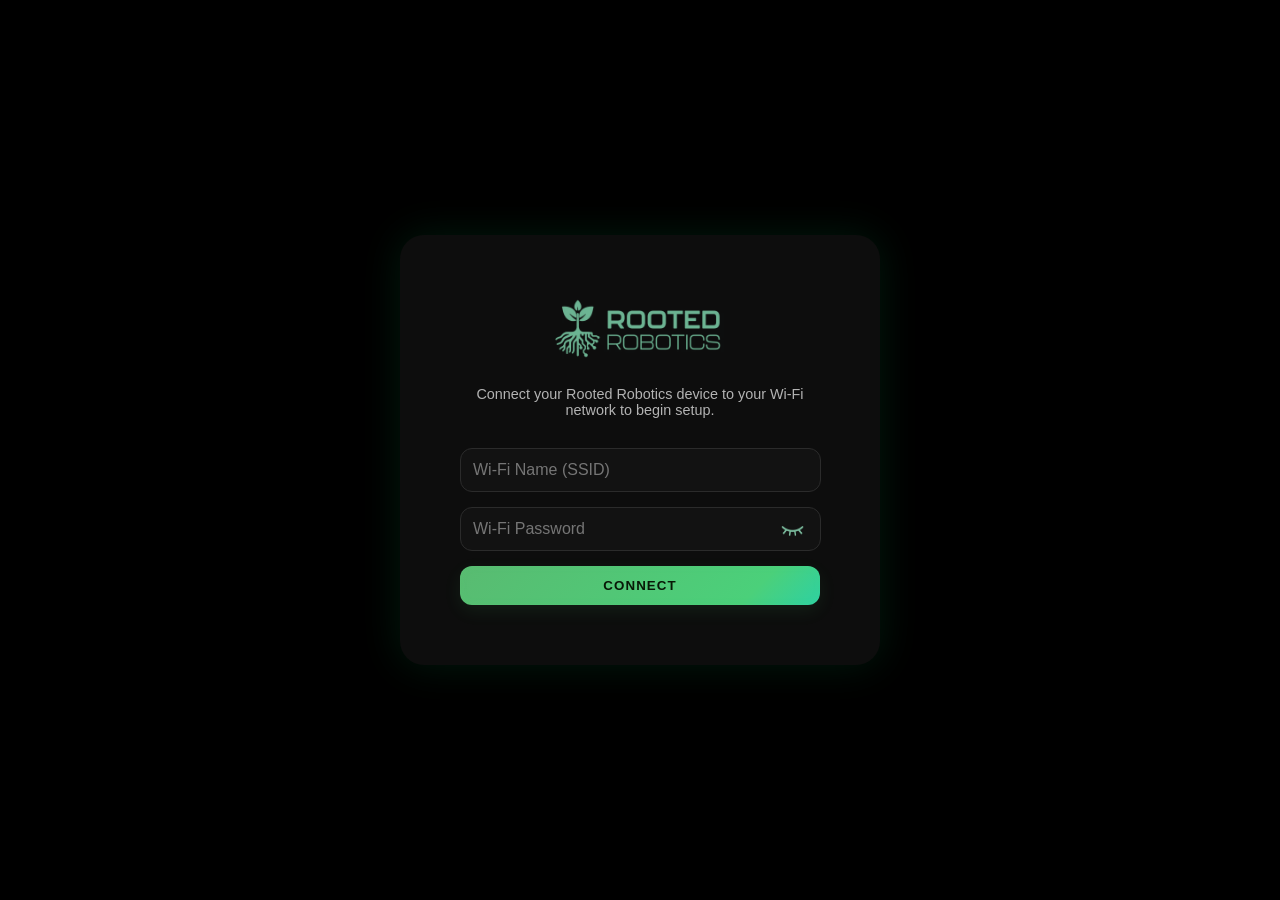
<file: wifi/captive-portal/templates/index.html>
<!DOCTYPE html>
<html lang="en">
<head>
  <meta charset="UTF-8">
  <title>Rooted Robotics | Wi-Fi Setup</title>
  <link rel="stylesheet" href="../static/style.css">
</head>
<body>
  <div class="container">
    <div class="logo">
      <img src="../static/img/rooted.avif" alt="logo" />
    </div>
    <p class="description">
      Connect your Rooted Robotics device to your Wi-Fi network to begin setup.
    </p>

    <form action="/connect" method="POST" class="wifi-form" id="wifi-form">
      <input type="text" name="ssid" placeholder="Wi-Fi Name (SSID)" required>

      <div class="password-wrapper">
        <input type="password" name="password" placeholder="Wi-Fi Password" required id="password">
        <button type="button" class="toggle-password" onclick="togglePassword()" aria-pressed="false" aria-label="Toggle password visibility">
          <img id="toggle-img" src="../static/img/closed-eyes.png" alt="Show password" class="look-button">
        </button>
      </div>

      <button type="submit" class="connect-button">CONNECT</button>
    </form>

    <div id="status-message" class="status-message" style="display: none;">
      <h3>Your machine is connecting to the internet.</h3>
      <p>If the hotspot reappears, connection failed. Please try again with corrected username and password. 
      If you continue to have issues, please contact support at <a href="mailto:support@rootedrobotics.com">support@rootedrobotics.com</a>.</p>
    </div>

    <script>
      function togglePassword() {
        const passwordInput = document.getElementById('password');
        const toggleButton = document.querySelector('.toggle-password');
        const toggleImg = document.getElementById('toggle-img');
        const isPressed = toggleButton.getAttribute('aria-pressed') === 'true';

        if (isPressed) {
          passwordInput.type = 'password';
          toggleButton.setAttribute('aria-pressed', 'false');
          toggleImg.src = '../static/img/closed-eyes.png';
          toggleImg.alt = 'Show password';
        } else {
          passwordInput.type = 'text';
          toggleButton.setAttribute('aria-pressed', 'true');
          toggleImg.src = '../static/img/eyeball-icon-png-eye-icon-1.png';
          toggleImg.alt = 'Hide password';
        }
      }

      document.getElementById('wifi-form').addEventListener('submit', function() {
        document.getElementById('status-message').style.display = 'block';
        document.querySelector('.wifi-form').style.display = 'none';
        document.querySelector('.description').style.display = 'none';
      });
    </script>
  </div>
</body>
</html>
</file>
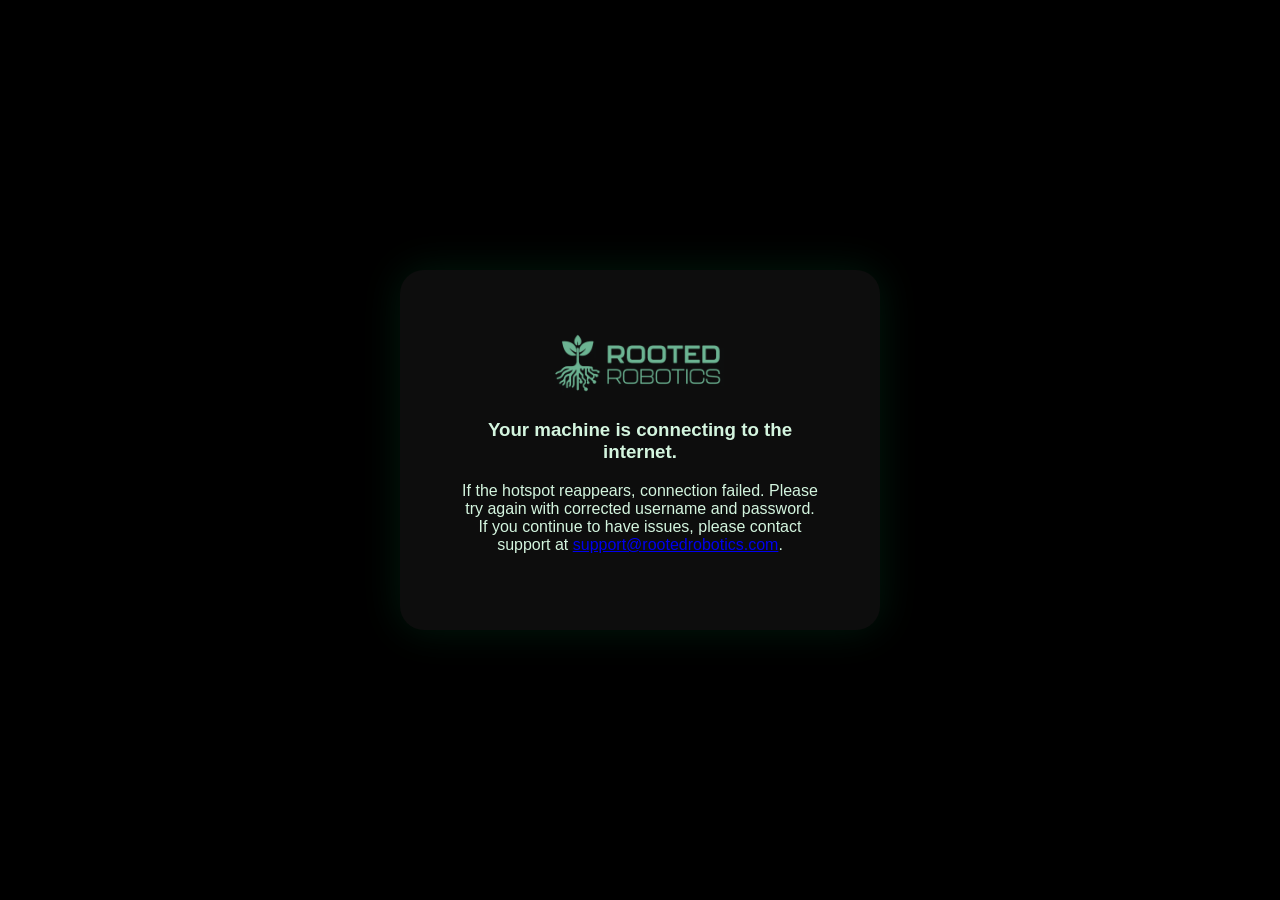
<file: wifi/captive-portal/templates/success.html>
<!DOCTYPE html>
<html lang="en">
<head>
  <meta charset="UTF-8">
  <title>Connected | Rooted Robotics</title>
  <link rel="stylesheet" href="../static/style.css">
</head>
<body>
  <div class="container">
      <div class="logo">
      <img src="../static/img/rooted.avif" alt="logo" />
      <!-- <h1>ROOTED ROBOTICS</h1> -->
    </div>
    <h3>Your machine is connecting to the internet.</h3>
    <p>If the hotspot reappears, connection failed. Please try again with corrected username and password. 
    If you continue to have issues, please contact support at <a href="mailto:support@rootedrobotics.com">support@rootedrobotics.com</a>.
    </p>
  </div>
</body>
</html>
</file>
<file: wifi/captive-portal/static/style.css>
body {
  font-family: "Inter", "Helvetica Neue", sans-serif;
  background-color: #000;
  color: #d4f5df;
  text-align: center;
  margin: 0;
  height: 100vh;
  display: flex;
  justify-content: center;
  align-items: center;
}


.container {
  background-color: #0d0d0d;
  padding: 60px;
  border-radius: 24px;
  box-shadow: 0 0 40px rgba(0, 255, 128, 0.1);
  width: 360px;

}

.logo img {
  width: 200px;
  filter: brightness(0) saturate(100%) invert(60%) sepia(30%) saturate(400%) hue-rotate(100deg);
}
.logo h1 {
  color: #5bf582;
  font-weight: 600;
  letter-spacing: 2px;
  margin-top: 10px;
  font-size: 1.3em;
}

.description {
  font-size: 0.9em;
  color: #b3b3b3;
  margin: 20px 0 30px 0;
}

.wifi-form input {
  display: block;
  width: 93%;
  margin-bottom: 15px;
  padding: 12px;
  border: 1px solid #2b2b2b;
  border-radius: 12px;
  background-color: #121212;
  color: #d4f5df;
  font-size: 1em;
  outline: none;
  transition: border-color 0.2s;
}

.wifi-form input:focus {
  border-color: #bee8c8;
}


.connect-button {
  width: 100%;
  padding: 12px;
  border: none;
  border-radius: 12px;
  background: linear-gradient(135deg, #59bb71 0%, #4bd07a 80%, #2ed1a2 100%);
  color: #081907;
  font-family: "Inter", "Helvetica Neue", sans-serif;
  font-weight: 700;
  letter-spacing: 0.08em;
  text-transform: uppercase;
  cursor: pointer;
  /* transition: transform 0.12s ease-in-out, box-shadow 0.12s ease-in-out; */
  box-shadow: 0 6px 18px rgba(91,245,130,0.08), 0 0 8px rgba(91,245,130,0.08) inset;
}

.connect-button:hover {
  
  transform: scale(1.03);
  filter: brightness(110%); 
  box-shadow: #5bf582 0px 0px 5px;
  /* background-color: #62c579; */
}


.password-wrapper {
  position: relative;
  display: block;
    width: 93%;
  /* width: 100%; */
  margin-bottom: 15px;
}

.password-wrapper input {
  width: 100%;
  /* padding-right: 40px; space for the eye button */
}


.toggle-password {
  width: 30px;
  height: 30px;
  position: absolute;
  left: 93%;
  top: 25%;
  transform: translateY(-50%);
  border: none;
  background: none;
  color: #d4f5df;
  font-size: 1.2em;
  cursor: pointer;
  outline: none;
}

.look-button {
  position: absolute; 
  left: 10px;
  font-size: 1em;
  filter: invert(65%) sepia(20%) saturate(500%) hue-rotate(100deg);
  top: 12px; 
   width: 23px;
  height: 27px;
}

.look-button:hover {
  filter: brightness(30) saturate(100%) invert(85%) sepia(30%) saturate(600%) hue-rotate(100deg);
}
</file>
